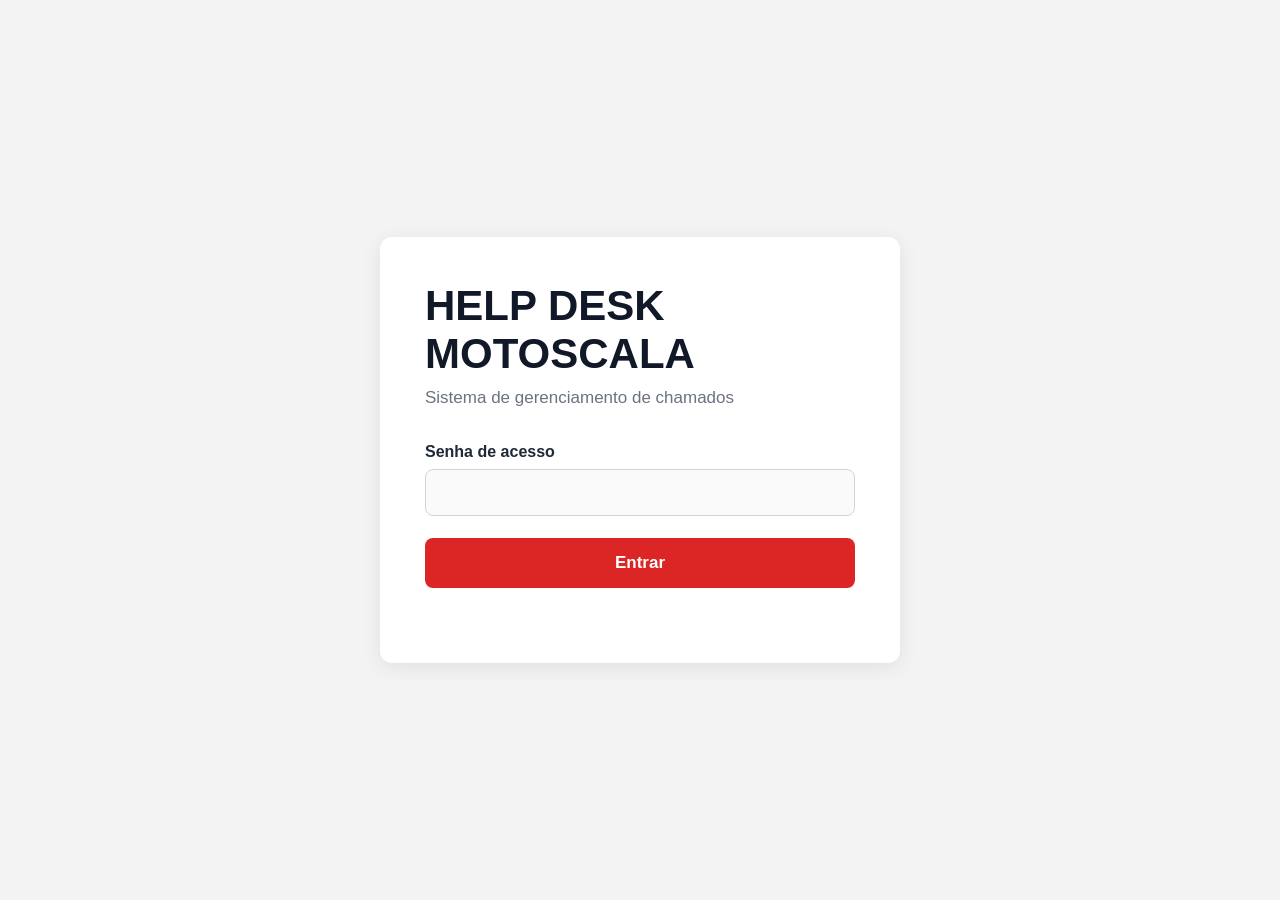
<file: index.html>
<!DOCTYPE html>
<html lang="pt-BR">

<head>
  <meta charset="UTF-8">
  <meta name="viewport" content="width=device-width, initial-scale=1.0">

  <title>HELP DESK MOTOSCALA</title>

  <link rel="stylesheet" href="style.css">
</head>

<body>

  <div class="container">

    <div class="header">
      <h1>HELP DESK MOTOSCALA</h1>
      <p>Sistema de gerenciamento de chamados</p>
    </div>

    <!-- LOGIN -->
    <div id="loginArea">

      <div class="form-group">
        <label>Senha de acesso</label>
        <input type="password" id="senha">
      </div>

      <button onclick="entrarSistema()">
        Entrar
      </button>

      <p id="erro"></p>

    </div>

    <!-- SISTEMA -->
    <div id="sistema">

      <form id="ticketForm">

        <div class="form-group">
          <label>Título do Ticket</label>
          <input type="text" name="titulo" required>
        </div>

        <div class="form-group">
          <label>Descrição</label>
          <textarea name="descricao" required></textarea>
        </div>

        <div class="form-group">
          <label>Nome</label>
          <input type="text" name="nome" required>
        </div>

        <div class="form-group">
          <label>Setor</label>

          <select name="setor" required>
            <option value="">Selecione</option>
            <option>Vendas</option>
            <option>Financeiro</option>
            <option>RH</option>
            <option>Gerência</option>
            <option>Administrativo</option>
            <option>Oficina</option>
            <option>Peças</option>
            <option>Outro</option>
          </select>

        </div>

        <div class="form-group">
          <label>Urgência</label>

          <select name="urgencia" required>
            <option value="">Selecione</option>
            <option value="1">1 - Baixa</option>
            <option value="2">2 - Média</option>
            <option value="3">3 - Alta</option>
          </select>

        </div>

        <div class="form-group">
          <label>Importância</label>

          <select name="importancia" required>
            <option value="">Selecione</option>
            <option value="1">1 - Baixa</option>
            <option value="2">2 - Média</option>
            <option value="3">3 - Alta</option>
          </select>

        </div>

        <button type="submit" id="btnEnviar">
          Abrir Ticket
        </button>

        <button type="button" class="btn-chamados" onclick="irParaChamados()">
          Ver Chamados
        </button>

      </form>

    </div>

  </div>

  <script src="script.js"></script>

</body>

</html>
</file>
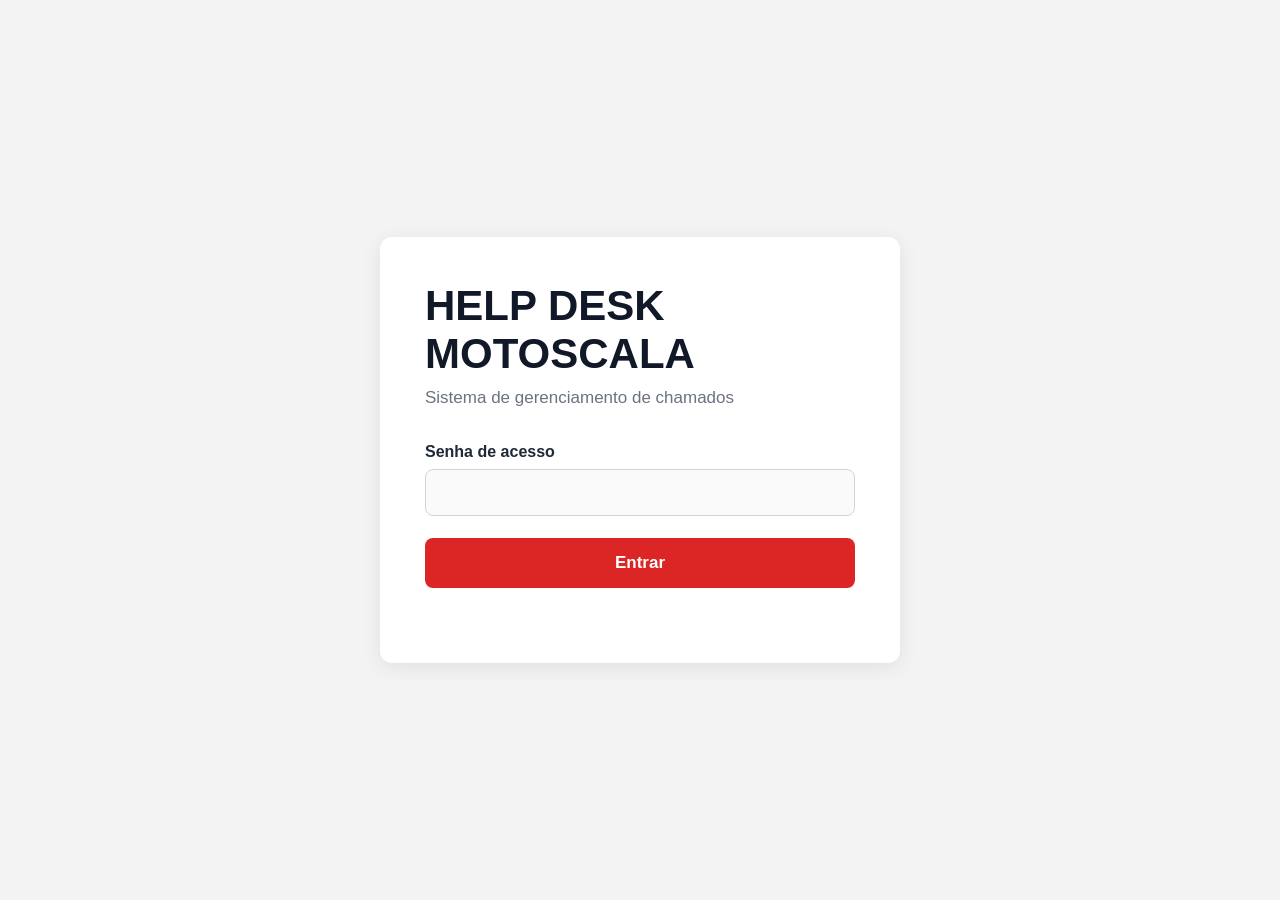
<file: Main/index.html>
<!DOCTYPE html>
<html lang="pt-BR">

<head>
  <meta charset="UTF-8">
  <meta name="viewport" content="width=device-width, initial-scale=1.0">

  <title>HELP DESK MOTOSCALA</title>

  <link rel="stylesheet" href="style.css">
</head>

<body>

  <div class="container">

    <div class="header">
      <h1>HELP DESK MOTOSCALA</h1>
      <p>Sistema de gerenciamento de chamados</p>
    </div>

    <!-- LOGIN -->
    <div id="loginArea">

      <div class="form-group">
        <label>Senha de acesso</label>
        <input type="password" id="senha">
      </div>

      <button onclick="entrarSistema()">
        Entrar
      </button>

      <p id="erro"></p>

    </div>

    <!-- SISTEMA -->
    <div id="sistema">

      <form id="ticketForm">

        <div class="form-group">
          <label>Título do Ticket</label>
          <input type="text" name="titulo" required>
        </div>

        <div class="form-group">
          <label>Descrição</label>
          <textarea name="descricao" required></textarea>
        </div>

        <div class="form-group">
          <label>Nome</label>
          <input type="text" name="nome" required>
        </div>

        <div class="form-group">
          <label>Setor</label>

          <select name="setor" required>
            <option value="">Selecione</option>
            <option>Financeiro</option>
            <option>RH</option>
            <option>Comercial</option>
            <option>Estoque</option>
            <option>TI</option>
            <option>Outro</option>
          </select>

        </div>

        <div class="form-group">
          <label>Urgência</label>

          <select name="urgencia" required>
            <option value="">Selecione</option>
            <option value="1">1 - Baixa</option>
            <option value="2">2 - Média</option>
            <option value="3">3 - Alta</option>
          </select>

        </div>

        <div class="form-group">
          <label>Importância</label>

          <select name="importancia" required>
            <option value="">Selecione</option>
            <option value="1">1 - Baixa</option>
            <option value="2">2 - Média</option>
            <option value="3">3 - Alta</option>
          </select>

        </div>

        <button type="submit" id="btnEnviar">
          Abrir Ticket
        </button>

      </form>

    </div>

  </div>

  <script src="script.js"></script>

</body>

</html>
</file>
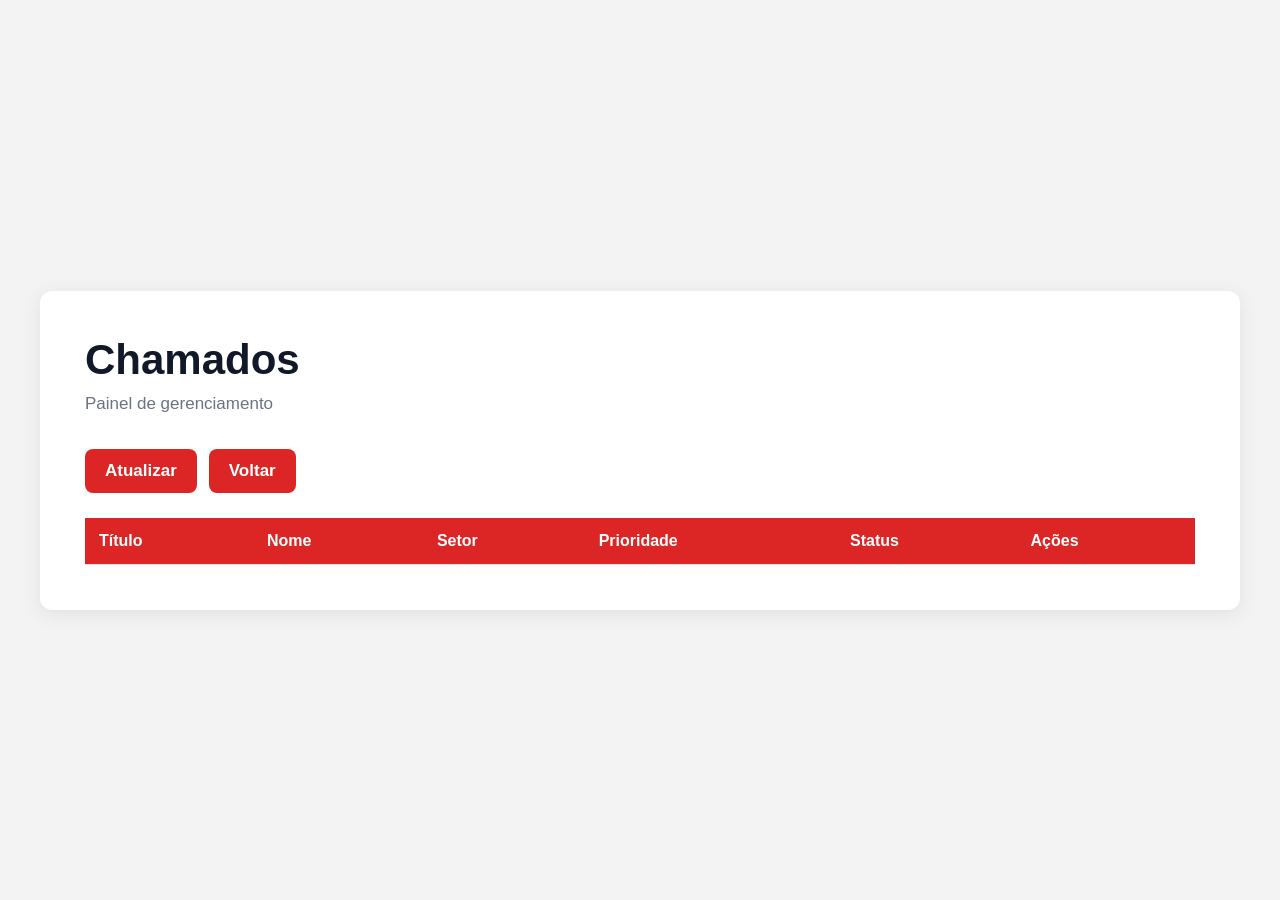
<file: chamados.html>
<!DOCTYPE html>
<html lang="pt-BR">

<head>

    <meta charset="UTF-8">
    <meta name="viewport" content="width=device-width, initial-scale=1.0">

    <title>Chamados - HELP DESK</title>

    <link rel="stylesheet" href="style.css">

</head>

<body>

    <div class="container chamados-container">

        <div class="header">

            <h1>Chamados</h1>

            <p>
                Painel de gerenciamento
            </p>

        </div>

        <div class="acoes-topo">

            <button onclick="carregarChamados()">
                Atualizar
            </button>

            <button onclick="voltarInicio()">
                Voltar
            </button>

        </div>

        <div class="tabela-area">

            <table>

                <thead>

                    <tr>

                        <th>Título</th>
                        <th>Nome</th>
                        <th>Setor</th>
                        <th>Prioridade</th>
                        <th>Status</th>
                        <th>Ações</th>

                    </tr>

                </thead>

                <tbody id="ticketsBody">

                </tbody>

            </table>

        </div>

    </div>

    <script src="script.js"></script>

</body>

</html>
</file>
<file: style.css>
/* RESET */

* {
  margin: 0;
  padding: 0;
  box-sizing: border-box;
  font-family: Arial, Helvetica, sans-serif;
}

/* BODY */

body {
  background: #f3f3f3;

  min-height: 100vh;

  display: flex;
  justify-content: center;
  align-items: center;

  padding: 20px;
}

/* CONTAINER */

.container {

  width: 100%;
  max-width: 520px;

  background: #ffffff;

  padding: 45px;

  border-radius: 12px;

  box-shadow:
    0 4px 20px rgba(0, 0, 0, 0.08);

}

/* HEADER */

.header {
  margin-bottom: 35px;
}

.header h1 {

  color: #111827;

  font-size: 42px;

  font-weight: bold;

  margin-bottom: 10px;

}

.header p {

  color: #6b7280;

  font-size: 17px;

}

/* FORM */

.form-group {
  margin-bottom: 22px;
}

/* LABEL */

label {

  display: block;

  margin-bottom: 8px;

  color: #1f2937;

  font-size: 16px;

  font-weight: 600;

}

/* INPUTS */

input,
select,
textarea {

  width: 100%;

  padding: 14px;

  border: 1px solid #d1d5db;

  border-radius: 8px;

  background: #fafafa;

  font-size: 15px;

  transition: 0.2s;

}

/* FOCUS */

input:focus,
select:focus,
textarea:focus {

  outline: none;

  border-color: #dc2626;

  background: white;

}

/* TEXTAREA */

textarea {

  resize: none;

  height: 120px;

}

/* BUTTON */

button {

  width: 100%;

  padding: 15px;

  border: none;

  border-radius: 8px;

  background: #dc2626;

  color: white;

  font-size: 17px;

  font-weight: bold;

  cursor: pointer;

  transition: 0.3s;

}

/* CHAMADOS */

.chamados-container {

  max-width: 1200px;

}

/* AÇÕES TOPO */

.acoes-topo {

  display: flex;

  gap: 12px;

  margin-bottom: 25px;

}

.acoes-topo button {

  width: auto;

  padding: 12px 20px;

}

/* TABELA */

.tabela-area {

  overflow-x: auto;

}

table {

  width: 100%;

  border-collapse: collapse;

  background: white;

}

thead {

  background: #dc2626;

  color: white;

}

th,
td {

  padding: 14px;

  border-bottom: 1px solid #e5e7eb;

  text-align: left;

}

tbody tr:hover {

  background: #f9fafb;

}

/* STATUS */

.status {

  padding: 6px 10px;

  border-radius: 6px;

  font-size: 14px;

  font-weight: bold;

}

.em-espera {

  background: #d1d5db;

}

.em-andamento {

  background: #93c5fd;

}

.finalizado {

  background: #86efac;

}

.rejeitado {

  background: #fca5a5;

}

/* SELECT STATUS */

.status-select {

  padding: 8px;

  border-radius: 6px;

}

/* BOTÃO CHAMADOS */

.btn-chamados {

  margin-top: 12px;

  background: #374151;

}

.btn-chamados:hover {

  background: #1f2937;

}

/* HOVER */

button:hover {

  background: #b91c1c;

}

/* LOGIN */

#loginArea {

  margin-bottom: 30px;

}

/* ERRO */

#erro {

  color: #dc2626;

  text-align: center;

  margin-top: 15px;

  font-size: 14px;

}

/* SISTEMA */

#sistema {
  display: none;
}

/* LINKS */

.link-area {

  margin-top: 25px;

  text-align: center;

}

.link-area p {

  color: #6b7280;

}

.link-area a {

  color: #dc2626;

  text-decoration: none;

  font-weight: bold;

}

.link-area a:hover {

  text-decoration: underline;

}

/* RESPONSIVO */

@media(max-width:600px) {

  .container {
    padding: 30px;
  }

  .header h1 {
    font-size: 34px;
  }

}
</file>
<file: Main/style.css>
/* RESET */

*{
  margin:0;
  padding:0;
  box-sizing:border-box;
  font-family:Arial, Helvetica, sans-serif;
}

/* BODY */

body{
  background:#f3f3f3;

  min-height:100vh;

  display:flex;
  justify-content:center;
  align-items:center;

  padding:20px;
}

/* CONTAINER */

.container{

  width:100%;
  max-width:520px;

  background:#ffffff;

  padding:45px;

  border-radius:12px;

  box-shadow:
  0 4px 20px rgba(0,0,0,0.08);

}

/* HEADER */

.header{
  margin-bottom:35px;
}

.header h1{

  color:#111827;

  font-size:42px;

  font-weight:bold;

  margin-bottom:10px;

}

.header p{

  color:#6b7280;

  font-size:17px;

}

/* FORM */

.form-group{
  margin-bottom:22px;
}

/* LABEL */

label{

  display:block;

  margin-bottom:8px;

  color:#1f2937;

  font-size:16px;

  font-weight:600;

}

/* INPUTS */

input,
select,
textarea{

  width:100%;

  padding:14px;

  border:1px solid #d1d5db;

  border-radius:8px;

  background:#fafafa;

  font-size:15px;

  transition:0.2s;

}

/* FOCUS */

input:focus,
select:focus,
textarea:focus{

  outline:none;

  border-color:#dc2626;

  background:white;

}

/* TEXTAREA */

textarea{

  resize:none;

  height:120px;

}

/* BUTTON */

button{

  width:100%;

  padding:15px;

  border:none;

  border-radius:8px;

  background:#dc2626;

  color:white;

  font-size:17px;

  font-weight:bold;

  cursor:pointer;

  transition:0.3s;

}

/* HOVER */

button:hover{

  background:#b91c1c;

}

/* LOGIN */

#loginArea{

  margin-bottom:30px;

}

/* ERRO */

#erro{

  color:#dc2626;

  text-align:center;

  margin-top:15px;

  font-size:14px;

}

/* SISTEMA */

#sistema{
  display:none;
}

/* LINKS */

.link-area{

  margin-top:25px;

  text-align:center;

}

.link-area p{

  color:#6b7280;

}

.link-area a{

  color:#dc2626;

  text-decoration:none;

  font-weight:bold;

}

.link-area a:hover{

  text-decoration:underline;

}

/* RESPONSIVO */

@media(max-width:600px){

  .container{
    padding:30px;
  }

  .header h1{
    font-size:34px;
  }

}
</file>
